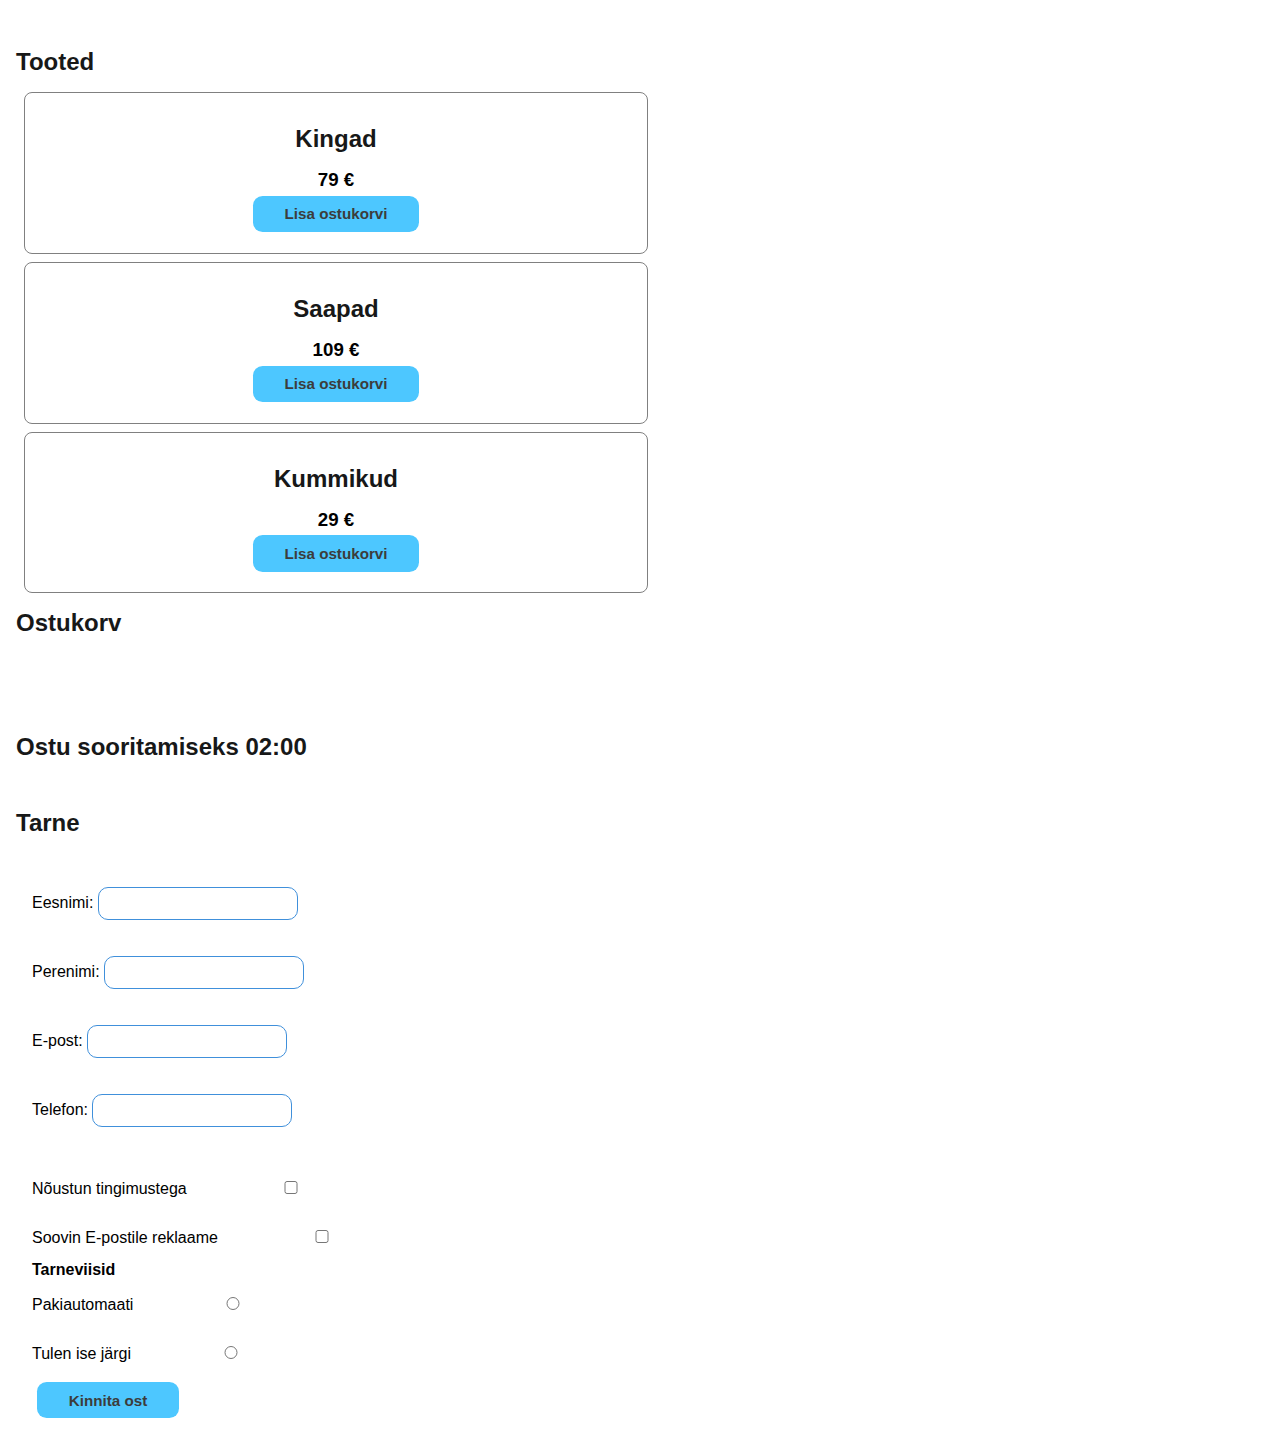
<file: kodu5/index.html>
<!DOCTYPE html>
<html lang="et">

<head>
    <meta charset="UTF-8">
    <meta name="viewport" content="width=device-width, initial-scale=1">
    <meta name="description" content="Javascript interaktiivne veebileht">
    <meta name="author" content="">
    <title>JavaScript 2 - interaktiivne veebileht</title>
    <link rel="stylesheet" href="styles.css">
</head>

<body>
    <main class="container">
        <!----------------Ostukorv--------------------->
        <section class="section">
            <h2 class="text-center">Tooted</h2>
            <div class="tooted">
                <div class="toode">
                    <h2 class="toode_nimi">Kingad</h2>
                    <h3 class="toode_hind">79</h3>
                    <button class="btn" data-action="lisa_korvi">Lisa ostukorvi</button>
                </div>
                <div class="toode">
                    <h2 class="toode_nimi">Saapad</h2>
                    <h3 class="toode_hind">109</h3>
                    <button class="btn" data-action="lisa_korvi">Lisa ostukorvi</button>
                </div>
                <div class="toode">
                    <h2 class="toode_nimi">Kummikud</h2>
                    <h3 class="toode_hind">29</h3>
                    <button class="btn" data-action="lisa_korvi">Lisa ostukorvi</button>
                </div>
            </div>


            <h2 class="ostukorv">Ostukorv</h2>
            <div class="korv"></div>
        </section>

        <!----------------Taimer--------------------->
        <section class="section">
            <h2>Ostu sooritamiseks <span id="time"></span> </h2>

        </section>

        <!----------------Tarne vorm--------------------->
        <section class="section">
            <h2>Tarne</h2>
            <form action="" method="GET" id="form">
                <div class="form-control">
                    <label for="eesnimi">Eesnimi:
                        <input type="text" id="eesnimi">
                    </label>
                    <br>
                    <label for="perenimi">Perenimi:
                        <input type="text" id="perenimi">
                    </label>
                </div>
                <div class="form-control">
                    <label for="epost">E-post:
                        <input type="email" id="epost">
                    </label>
                </div>

                <div class="form-control">
                    <label for="telefon">Telefon:
                        <input type="text" id="telefon">
                    </label>
                </div>
                <br>
                <div class="form-control">
                    <label for="kinnitus">Nõustun tingimustega
                        <input type="checkbox" id="kinnitus" name="kinnitus"></label>
                </div>
                <!----------------Minu Kood--------------------->
                <div class="form-control"></div>
                    <label for="reklaamid">Soovin E-postile reklaame
                        <input type="checkbox" id="reklaamid" name="reklaamid"></label>
                </div>

                <div class="form-control">
                    <h4> Tarneviisid</h4>
                    <label for="tarne1">Pakiautomaati<input type="radio" id="tarne1"></label>
                    <br>
                    <label for="tarne2">Tulen ise järgi<input type="radio" id="tarne2"></label>
                </div>

                <div id="tehing"> <button id="btnsubmit">Kinnita ost</button>

                </div>
                <div id="errorMessage">
                </div>

            </form>
        </section>
    </main>

    <script src="skript.js"></script>
</body>

</html>
</file>
<file: kodu5/styles.css>
* {
    margin: 0;
    padding: 0;
    box-sizing: border-box;
    font-family: "Segoe UI", Tahoma, Geneva, Verdana, sans-serif;
}

h2 {
    margin: 1rem 0;
    color: rgb(23, 24, 24);
}

.body {
    width: 100%;
    display: flex;
    padding-top: 2rem;
    justify-content: space-evenly;
    align-items: flex-start;
}

.container {
    margin: 1rem;
}

.section {
    margin-top: 3rem;
}

.toode {
    border-radius: 0.5rem;
    border: 1px solid gray;
    padding: 1rem;
    margin: 0.5rem;
    display: flex;
    flex-direction: column;
    justify-content: center;
    align-items: center;
    width: 50%;
    text-align: center;
}

/* kuvab hinna järel € märgi*/
.toode_hind:after {
    content: ' €';
}


button {
    background-color: #4dc7ff;
    color: rgb(60, 60, 60);
    padding: 0.6rem 2rem;
    border: none;
    border-radius: 0.6rem;
    cursor: pointer;
    margin: 0.3rem;
    transition: 0.1s ease-in-out;
    font-weight: 600;
    font-size: 0.95rem;

}

.btn-small {
    background-color: white;
    font-weight: bold;
    font-size: 1.2rem;
    padding: 0.5rem;
    margin: 0.5rem;

}

:disabled {
    opacity: .5;
    cursor: not-allowed;
}


.btn-small:hover {
    background-color: #b7daee;
    transform: translateY(2px);
}

button:hover {
    background-color: #24a5fb;
    transform: translateY(2px);
}



.korv {
    display: flex;
    width: 50%;
    flex-direction: column;
    padding: 1rem;
}

.korv-artiklid {
    margin: 1rem 0;
}

.korv_artikkel {
    display: flex;
    justify-content: space-between;
    align-items: center;
    border-radius: 1rem;
    border: 1px solid rgb(203, 203, 203);
    padding: 0rem 1.5rem;
    margin: 0.5rem 0;
}

/* kuvab hinna järel € märgi*/
.korv_artikkel_hind:after {
    content: ' €';
}


.korv_artikkel_buttons {
    display: flex;
    flex-direction: row;
    justify-content: space-between;
    align-items: center;

}

.korv-jalus {
    display: flex;
    justify-content: space-between;
    margin-top: 1.5rem;
    width: 50%;
}



/* vormid */
form {
    padding: 1rem;

}

form input {
    margin: 18px auto;
    padding: 0.5rem;
    border: 1px solid #4090db;
    width: 200px;
    border-radius: 10px;
}


@media screen and (max-width: 1150px) {
    .toode {
        width: 100%;

    }

    .korv {
        width: 100%;

    }

    .korv-jalus {
        width: 100%;
    }

}



@media screen and (max-width: 850px) {
    .body {
        display: flex;
        flex-direction: column;
        align-items: center;
        justify-content: center;
    }

    .container {
        width: 100%;
        padding: 0.5rem;
    }

    .toode {
        width: 100%;
        padding: 0.25rem;
    }

    .korv {
        padding: 1rem;
        width: 100%;

    }

    .korv_artikkel {
        padding: 1rem;
        width: 100%;

    }

    .korv-jalus {
        padding: 1rem;
        width: 100%;
    }



}
</file>
